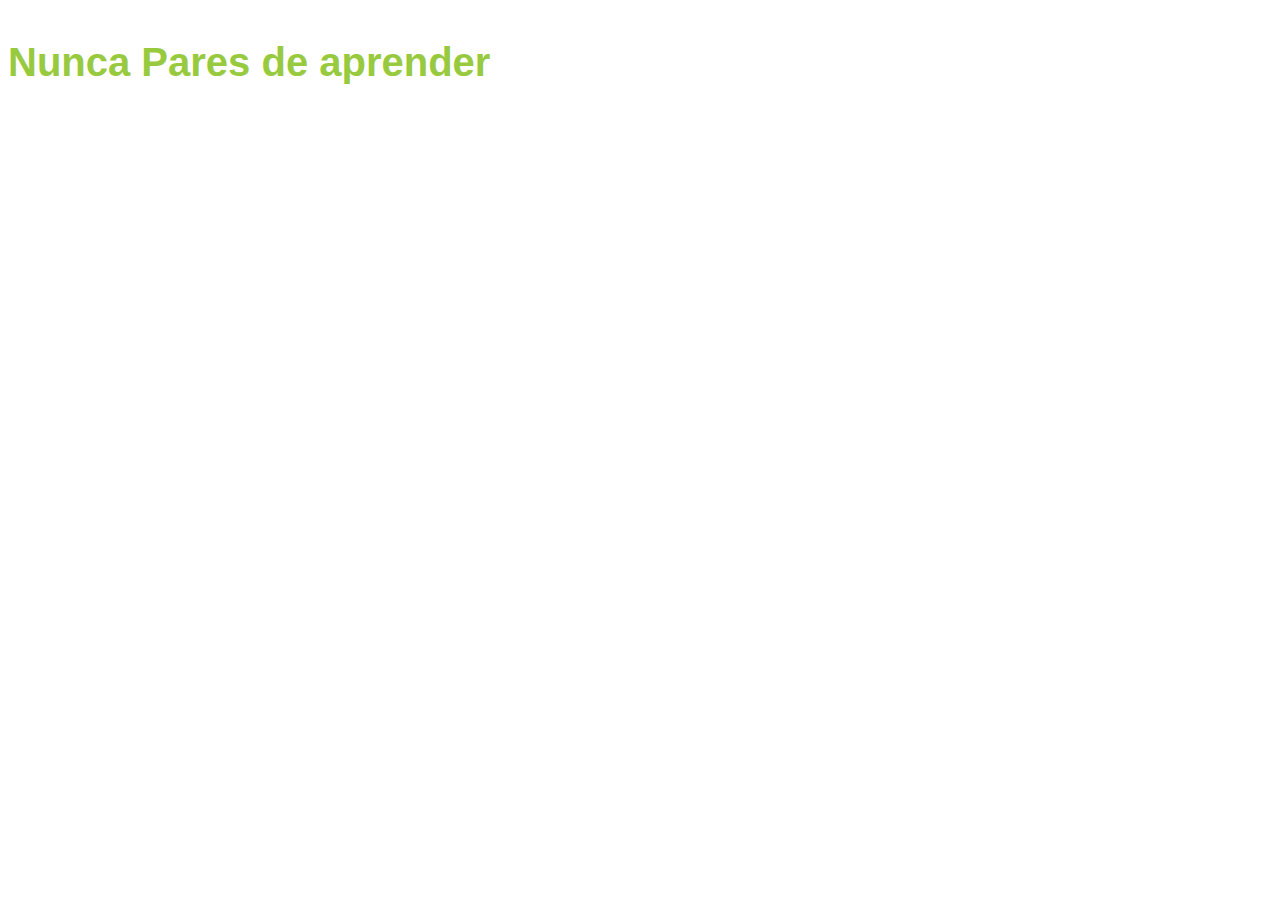
<file: platzi.html>
<!DOCTYPE html>
<html lang="en">
<head>
    <meta charset="UTF-8">
    <meta name="viewport" content="width=device-width, initial-scale=1.0">
    <title>Mi Primera Pagina Web</title>
    <link rel="stylesheet" href="platzi.css">
</head>
<body>
    <p>Nunca Pares de aprender</p>
</body>
</html>
</file>
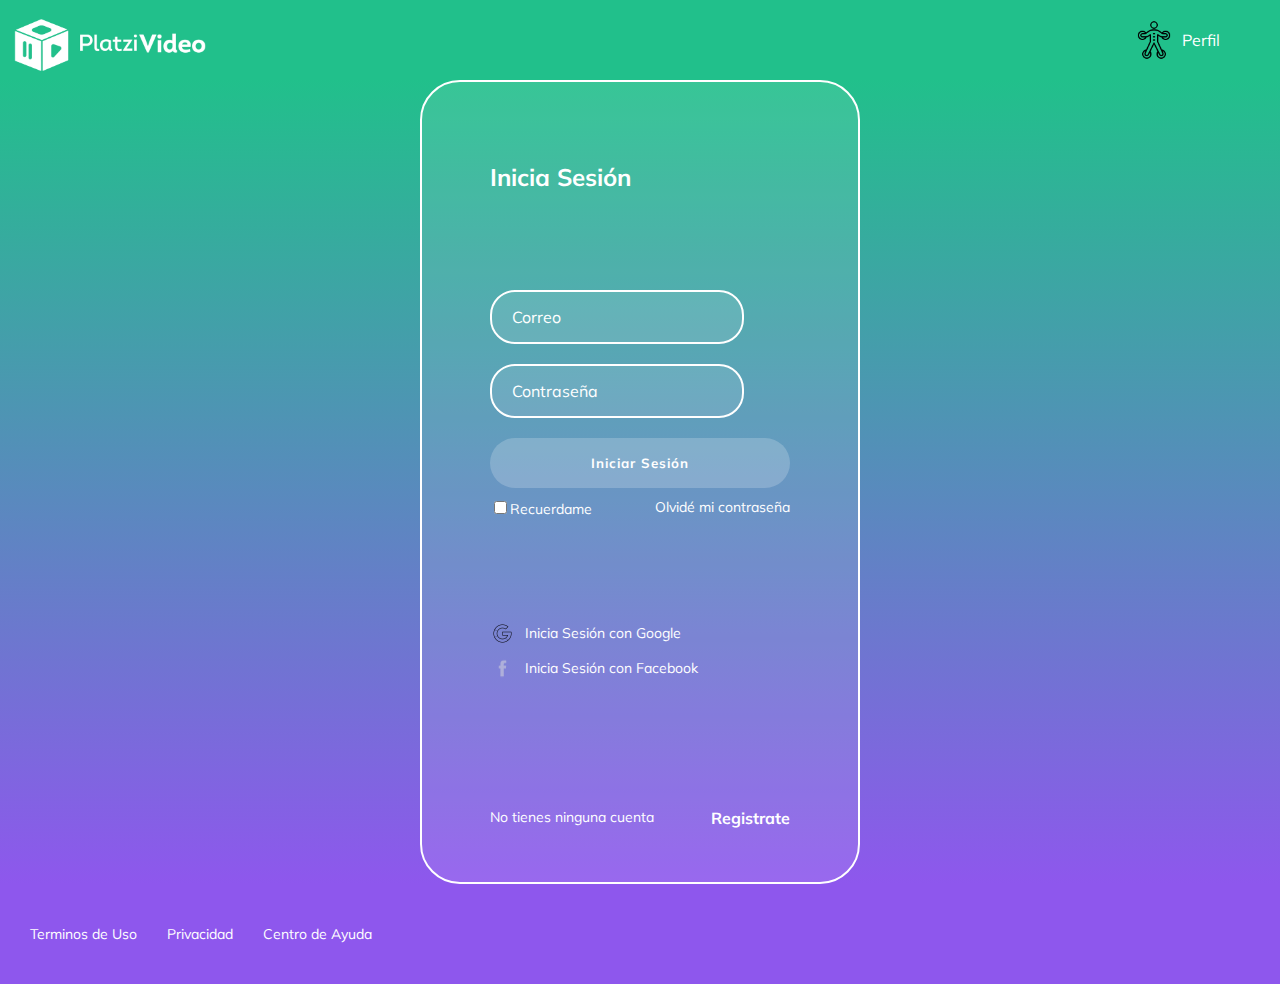
<file: Proyecto PLatzi/Login.html>
<!DOCTYPE html>
<html lang="en">
<head>
    <meta charset="UTF-8">
    <meta name="viewport" content="width=device-width, initial-scale=1.0">
    <link href="https://fonts.googleapis.com/css2?family=Muli:ital,wght@0,200;1,500&display=swap" rel="stylesheet">
    <link rel="stylesheet" href="styles.css">
    <title>Login</title>
</head>
<body>
     <header class="header">
        <img class="header__img"  src="logo-platzi-video-BW2.png" alt="Logo">
        <div class="header__menu">
            <div class="header__menu--profile">
                <img src="icons8-natural-user-interface-1-64.png" alt="User">
                <p>Perfil</p>
            </div>
            <ul>
                <li> <a href="/">Cuenta</a></li>
                <li> <a href="/">Cerrar Sesión</a></li>
            </ul>
        </div>
    </header>


    <section class="login">
        <section class="login__container">
            <h2>Inicia Sesión</h2>
            <form class="login__container--form" action="">
                <input class="input" type="text" placeholder="Correo">
                <input class="input" type="password" placeholder="Contraseña">
                <button class="button"> Iniciar Sesión </button>

                <div class="login__container--remember-me">
                    <label>
                        <input type="checkbox" id="cbox1" value="checkbos">Recuerdame
                    </label>
                    <a href="/"> Olvidé mi contraseña </a>
                </div>

            </form>

            <section class="login__container--social-media">
                <div>
                    <img class="login__container--social-media__icon" src="google-icon.png" alt="Google"> Inicia Sesión con Google
                </div>
                <div> 
                    <img class="login__container--social-media__icon" src="facebook-icon.png" alt="Facebook"> Inicia Sesión con Facebook
                </div>
            </section>  
            <p class="login__container--register">No tienes ninguna cuenta   <a href="/"> Registrate </a></p>
        </section>
    </section>

    <footer class="footer">
        <a href="/">Terminos de Uso</a>
        <a href="/">Privacidad</a>
        <a href="/">Centro de Ayuda</a>

    </footer>
</body>
</html>
</file>
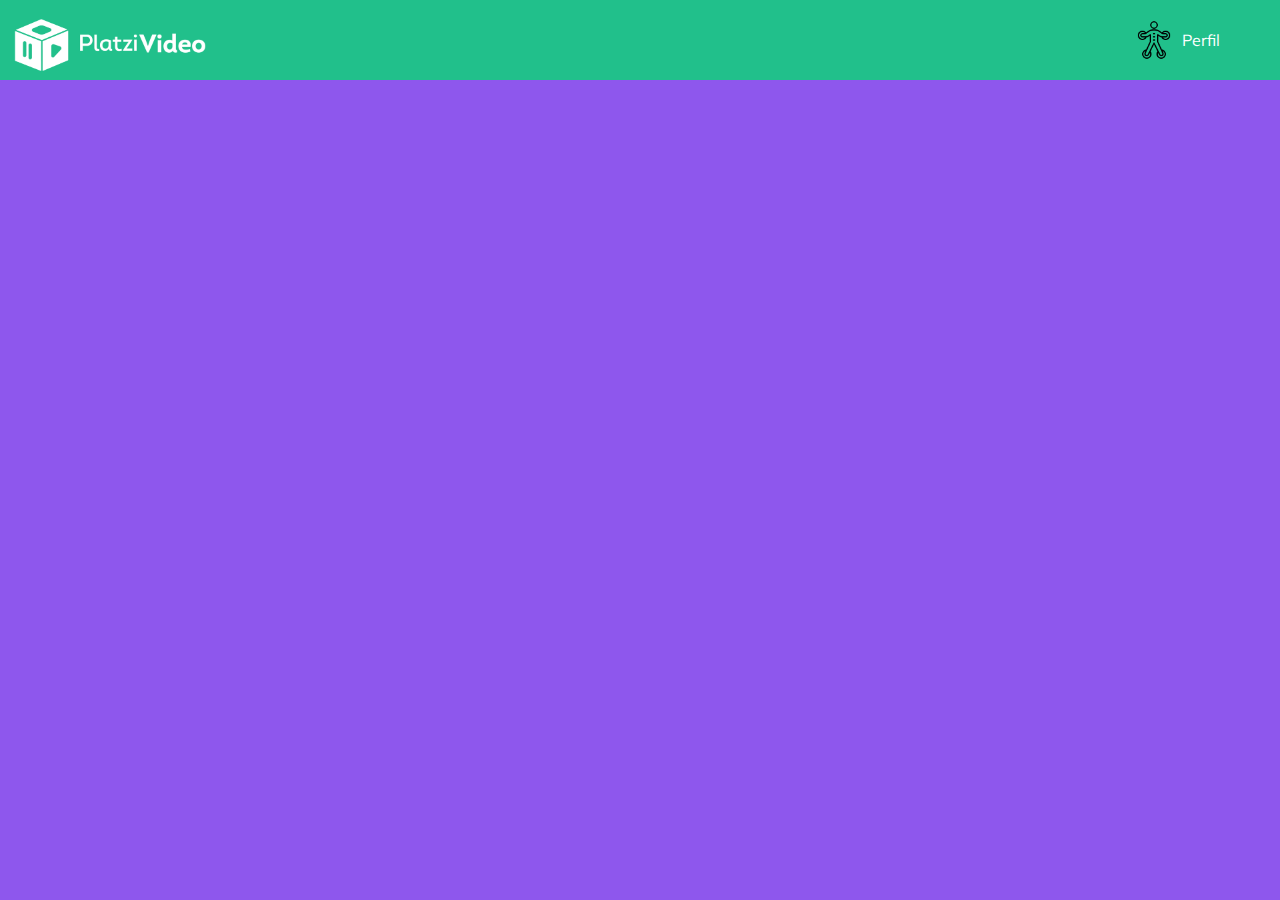
<file: Proyecto PLatzi/Maquetacion-Principal.html>
<!DOCTYPE html>
<html lang="en">
<head>
    <meta charset="UTF-8">
    <meta name="viewport" content="width=device-width, initial-scale=1.0">
    <link rel="stylesheet" href="styles.css">
    <link href="https://fonts.googleapis.com/css2?family=Muli:ital,wght@0,200;1,500&display=swap" rel="stylesheet">

    <title>Maquetacion Principal</title>
</head>
<body>
    <header class="header">
        <img class="header__img"  src="logo-platzi-video-BW2.png" alt="Logo">
        <div class="header__menu">
            <div class="header__menu--profile">
                <img src="icons8-natural-user-interface-1-64.png" alt="User">
                <p>Perfil</p>
            </div>
            <ul>
                <li> <a href="/">Cuenta</a></li>
                <li> <a href="/">Cerrar Sesión</a></li>
            </ul>
        </div>
    </header>

    
</body>
</html>
</file>
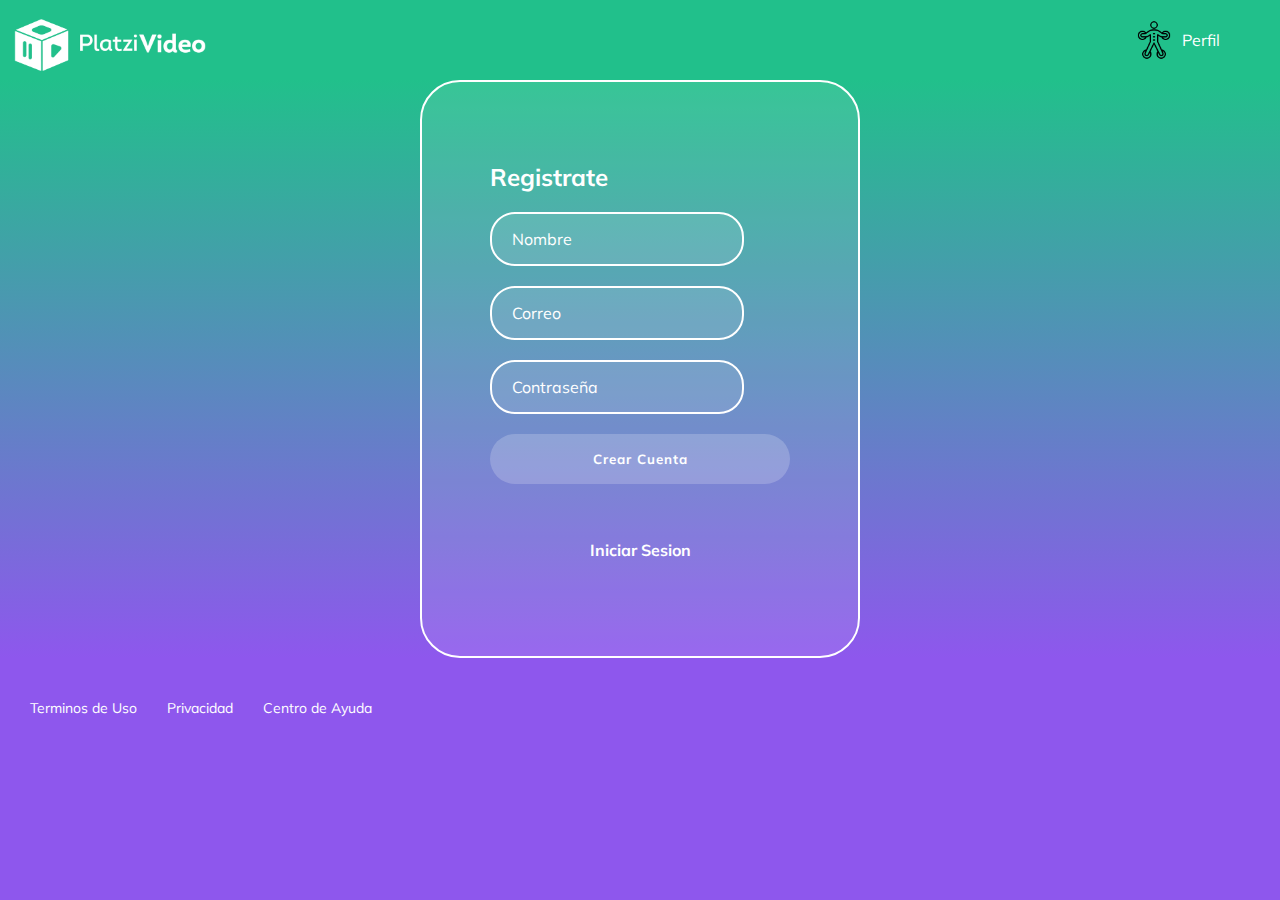
<file: Proyecto PLatzi/Register.html>
<!DOCTYPE html>
<html lang="en">
<head>
    <meta charset="UTF-8">
    <meta name="viewport" content="width=device-width, initial-scale=1.0">
    <link href="https://fonts.googleapis.com/css2?family=Muli:ital,wght@0,200;1,500&display=swap" rel="stylesheet">
    <link rel="stylesheet" href="styles.css">
    <title>Register</title>
</head>
<body>
    <header class="header">
        <img class="header__img"  src="logo-platzi-video-BW2.png" alt="Logo">
        <div class="header__menu">
            <div class="header__menu--profile">
                <img src="icons8-natural-user-interface-1-64.png" alt="User">
                <p>Perfil</p>
            </div>
            <ul>
                <li> <a href="/">Cuenta</a></li>
                <li> <a href="/">Cerrar Sesión</a></li>
            </ul>
        </div>
    </header>

    <section class="register">
        <section class="register__container">
            <h2>Registrate</h2>
            <form class="register__container--form" action="">
                <input class="input" type="text" placeholder="Nombre">
                <input class="input" type="text" placeholder="Correo">
                <input class="input" type="password" placeholder="Contraseña">
                <button class="button"> Crear Cuenta </button>
                <section class="register__container--form__Login">
                    <a  href="/"> Iniciar Sesion</a>

                </section>
            </form>

          
        </section>
    </section>




    <footer class="footer">
        <a href="/">Terminos de Uso</a>
        <a href="/">Privacidad</a>
        <a href="/">Centro de Ayuda</a>

    </footer>
</body>
</html>
</file>
<file: platzi.css>
p{
    color: #98ca3f;
    font-size: 40px;
    font-weight: bold;
    font-family: "Helvetica";

}
</file>
<file: Proyecto PLatzi/styles.css>
header{
    width: 100%;
    height: 80px;
    background-color: #21C08b;
    display: flex;
    justify-content: space-between;
    /* alinear elementos verticalmente */
    align-items: center;
}

body{
    margin: 0px;
    background-color:#8e57ed;
    /* Aplicando font */
    font-family: 'Muli', sans-serif;
    overflow-x: hidden;
    

}
    .header__img{   
    width: 200px;margin-top: 10px;
    margin-left: 10px;
    }
    .header__menu{
        margin-right: 60px;
    }

    .header__menu ul{
        display: none;
        list-style: none;
        padding: 0px;
        position: absolute;
        width: 100 px;
        text-align: right;
        margin: 0px 0px 0px 0px;
    }
    .header__menu:hover ul, ul:hover{
        /* para mostrar al momento de hacer hover sobre las ul */
        display: block;
    }.header__menu:hover a, a:hover{
        /* para mostrar al momento de hacer hover sobre las ul */
        display: block;
    }
    .header__menu li{
        margin: 10px 0px;
    }

    .header__menu li a{
       color: white;
       text-decoration: none;
    }
    .header__menu li a:hover{
       text-decoration: underline;
    }
    .header__menu--profile{
        padding: 0px;
        display: flex;
        align-items: center;

    }
    .header__menu--profile img{

        margin-right: 8px;
        width: 40px;
        height: 40px;
    }
    .header__menu--profile p{
       color: white;
       margin: 0px;
   }

   .login{
    background:linear-gradient( #21C08b,#8e57ed);
    /* propiedad para ubicar los elementos */
    display: flex;
    /* alinear en vertical*/
    align-items: center;
    /* alinear en horizontal*/
    justify-content: center;
    /* alinear de arriva hacia abajo*/
    flex-direction: column;
    padding: 0px,30px;
    /* valor para definir altura por defecto indiferente de el tamaño de la pantalla */
    min-height:cal(100vh - 200px) /* medida relativa de lo que el usuario ve */;
}

   .login__container{
       background:rgba(255, 255, 255, 0.1);
       border: 2px solid white ;
       border-radius: 40px;
       /* color del texto */
       color: white;
       padding: 60px 68px 40px;
       min-height: 700px;
       width: 300px;

       display: flex;
       justify-content: space-between;
        flex-direction: column;
    }
   .login__container--form{
    display: flex;
    flex-direction: column;


   }
   .login__container--form label{
    font-size: 14px ;
   }

   .login__container--remember-me{
    color: white;
    display: flex;
    /* espacio entre los elementos */
    justify-content: space-between;
    margin-top: 10px;
   }
   .login__container--remember-me a{
    color: white;
    /* espacio entre los elementos */
    justify-content: space-between;
    text-decoration: none;
    font-size: 14px ;

   }
   .login__container--remember-me a:hover{
    text-decoration: underline;
}

.login__container--social-media{
    padding: 25px 0px;
}
.login__container--social-media div{
display: flex;
align-items: center;
font-size: 14px;
margin-bottom: 10px ;
}

.login__container--social-media__icon{
    width: 25px;
    height: 25px;
    margin-right: 10px;
}
.login__container--register{
    font-size: 14px;
display: flex;
justify-content: space-between;
}
.login__container--register a{
    color: white;
    /* espacio entre los elementos */
    font-weight: bold;
    text-decoration: none;
    font-size: 16px ;

   }
   .login__container--register a:hover{
    text-decoration: underline;
   }

   .input
   {
       background-color: transparent;
       border-left: 0px;
       border-top: 0px;
       border-right: 0px;
       border-bottom: 2px solid white;
       font-size: 16px;
       font-family: 'Muli', sans-serif;
       margin-bottom: 20px;
       padding: 0px 20px;
       outline: none;
       height: 50px;
       color: white;
   }
   .input::placeholder {
      color: white;
   }

   .button{
    background: rgba(255, 255, 255, 0.2);
    border-radius: 25px;
    height: 50px;
    color: white;
    outline: none;
    border: none;
    font-family: 'Muli', sans-serif;
    font-weight: bold;
    letter-spacing: 1px;
    margin-right: 10px 0px;
   }

   .footer{
       display: flex;
       align-items: center;
       height: 100px;
       width: 100%;
       background-attachment: fixed;
       background: #8e57ed;
       
   }
.footer a{
color: white;
cursor: pointer;
font-size: 14px;
padding-left: 30px;
text-decoration: none;
}
.footer a:hover{
text-decoration:underline ;
}



.register{
    background:linear-gradient( #21C08b,#8e57ed);
    /* propiedad para ubicar los elementos */
    display: flex;
    /* alinear en vertical*/
    align-items: center;
    /* alinear en horizontal*/
    justify-content: center;
    /* alinear de arriva hacia abajo*/
    flex-direction: column;
    padding: 0px,30px;
    /* valor para definir altura por defecto indiferente de el tamaño de la pantalla */
    min-height:cal(100vh - 200px) /* medida relativa de lo que el usuario ve */;
}


.register__container{
    background:rgba(255, 255, 255, 0.1);
    border: 2px solid white ;
    border-radius: 40px;
    /* color del texto */
    color: white;
    padding: 60px 68px 40px;
    min-height: 300px;
    width: 300px;
    display: flex;
    justify-content: center;
     flex-direction: column;
 }
 .register__container--form{
    display: flex;
    display: flex;
    flex-direction: column; 
    justify-content: center;
   }

   /* .register__container--form a {
       color: white;
       display: flex;
        justify-content: center;
        text-decoration: none;
        margin:56px 0px;
        padding: 0px 0px;
        width: 150;
    }
    
    .register__container--form a:hover {
        
        text-decoration: underline;
        cursor: pointer;
} */

.register__container--form__Login{
    color: white;
    display: flex;
    /* espacio entre los elementos */
    justify-content: center;
    margin: 56px 0px ;

}

.register__container--form__Login a{
    color: white;
    font-weight: bold;
    /* espacio entre los elementos */
    justify-content: space-between;
    text-decoration: none;
    font-size:16px ;

   }
   .register__container--form__Login a:hover{
    text-decoration: underline;
   }

   
/* MEDIA QUERIES, Para medidas responsivas */
@media only screen and (max-width: 600px){
    .login__container{
        background-color: transparent;
        border: none;
        padding: 0px;
        width: 70%;
    }
    .footer{
        align-items: flex-start;
        flex-direction: column;
    }
}




/* Maquetación final en main */

.categories__title{
    color: white;
    font-size: 16px;
    position: absolute;
    padding-left: 30px;
    width: 100%;
}
 

   /* buscador ↓ */
   .main{
    height: 250px;
    display: flex;
    /* ordena los elementos de arriba hacia abajo  */
    flex-direction: column;
    justify-content: center;
    align-items: center;

}
.main__title{
    color: white;
    font-size: 25px;

}
.input{
    /* Transparencia del input */
    background-color: rgba(255,255,255, 0.1);
    border: 2px solid white;
    border-radius: 25px;
    color: white;
    font-family: 'Muli', sans-serif;
    font-size: 16px;
    height: 50px;
    padding: 0px 20px;
    width: 70%;
    outline-style: none;

   }

/* pseudo elemento del texro dentro del input */
::placeholder{
 color: white;

}

.carrusel{
    width: 100%;
    /* background-color: aqua; */
    padding: 30px;
    overflow: scroll;
    /*el relativo indica que los hijos que esten dentro
    de este elemento, se posicionarán en funcion del padre, osea
    el carrusel */
     position: relative;
     overflow-x: hidden;
}
::-webkit-scrollbar{
  width: 5px;
  height: 5px;
}
::-webkit-scrollbar-track{
  background: rgba(190, 189, 189, 0.219);
}
::-webkit-scrollbar-thumb{
  background: rgba(255, 255, 255, 0.281);
}
::-webkit-scrollbar-thumb:hover {
  background: rgba(255, 255, 255, 0.699);
}
.carrusel__container{
 /* el whitespace:nowrap deja que los elementos
 salgan de pantalla y fluyan sin impotar el ancho de 
 la pantalla*/
    white-space: nowrap;
    margin: 70px 0px; 
    padding-bottom:10px;
}
.carrusel-item{
    background-color: brown;
    width: 200px;
    height: 250px;
    border-radius: 20px;
    overflow: hidden;
    margin-right :10px;
     /*El display por defecto es que se pongan uno abajo del otro
     pero con el inline, se pondran a la par, en linea  */
    display: inline-block;
    cursor: pointer;
    transition: 450ms;
    transform-origin:center left ;
    position: relative;
}

/* cuando x tenga este estado ,(~) todos dentro del elemento harán esto */
.carrusel-item:hover  ~ .carrusel-item{
   /* Los mueve hacia la derecha, el elemento actual */
   transform: translate3d(100px,0,0);
 position: relative;
}
 /* cuando x tenga este estado ,elemento especifico hará esto */
.carrusel__container:hover  .carrusel-item{
 opacity: 0.3;

}

.carrusel__container:hover .carrusel-item:hover{
   transform: scale(1.5);
   opacity: 01;

}

/* dandole un tamaño fijo a la imagen de los elementos item */
.carrusel-item__img{
   width: 200px;
   height: 250px;
   /* obj-fit:cover redimenciona la imagen con su escala original pero
   con las limitaciones establecidas */
   object-fit: cover;  
}


.carrusel-item:hover  p{

 color: white;
}

.carrusel-item__details{
 background: linear-gradient(to top, rgba(0, 0, 0, 0.9) 0%, rgba(4, 138, 42, 0)100%);
 font-size: 10px;
 opacity:0;
 transition:450ms opacity;   
 padding: 10px;
 position: absolute;  
 top: 0px;
 left: 0px;
 right: 0px;
 bottom:0px;  
 flex-direction:column-reverse;
 display: flex;
   /* background-color: green; */
}
.carrusel-item__details:hover {
 opacity:1;
}
.carrusel-item__details--title{
 font-style: italic;
 font-size: 15px;
 margin: 0px,0px,0px,0px;
}
.carrusel-item__details--subtitle{
 font-size: 10px;
 margin: 0px,0px,0px,0px;
}
.carrusel-item__details img{
 width: 20px;
 height: 20px;
 object-fit:contain;
 background-color: rgba(255, 255, 255, 0.17) ;

 border-radius: 5px;
 
}
.carrusel-item__details img:hover{
 background-color: rgba(255, 255, 255, 0.741) ;
 opacity: 0.5;
 transition:0.7s opacity;

}
</file>
